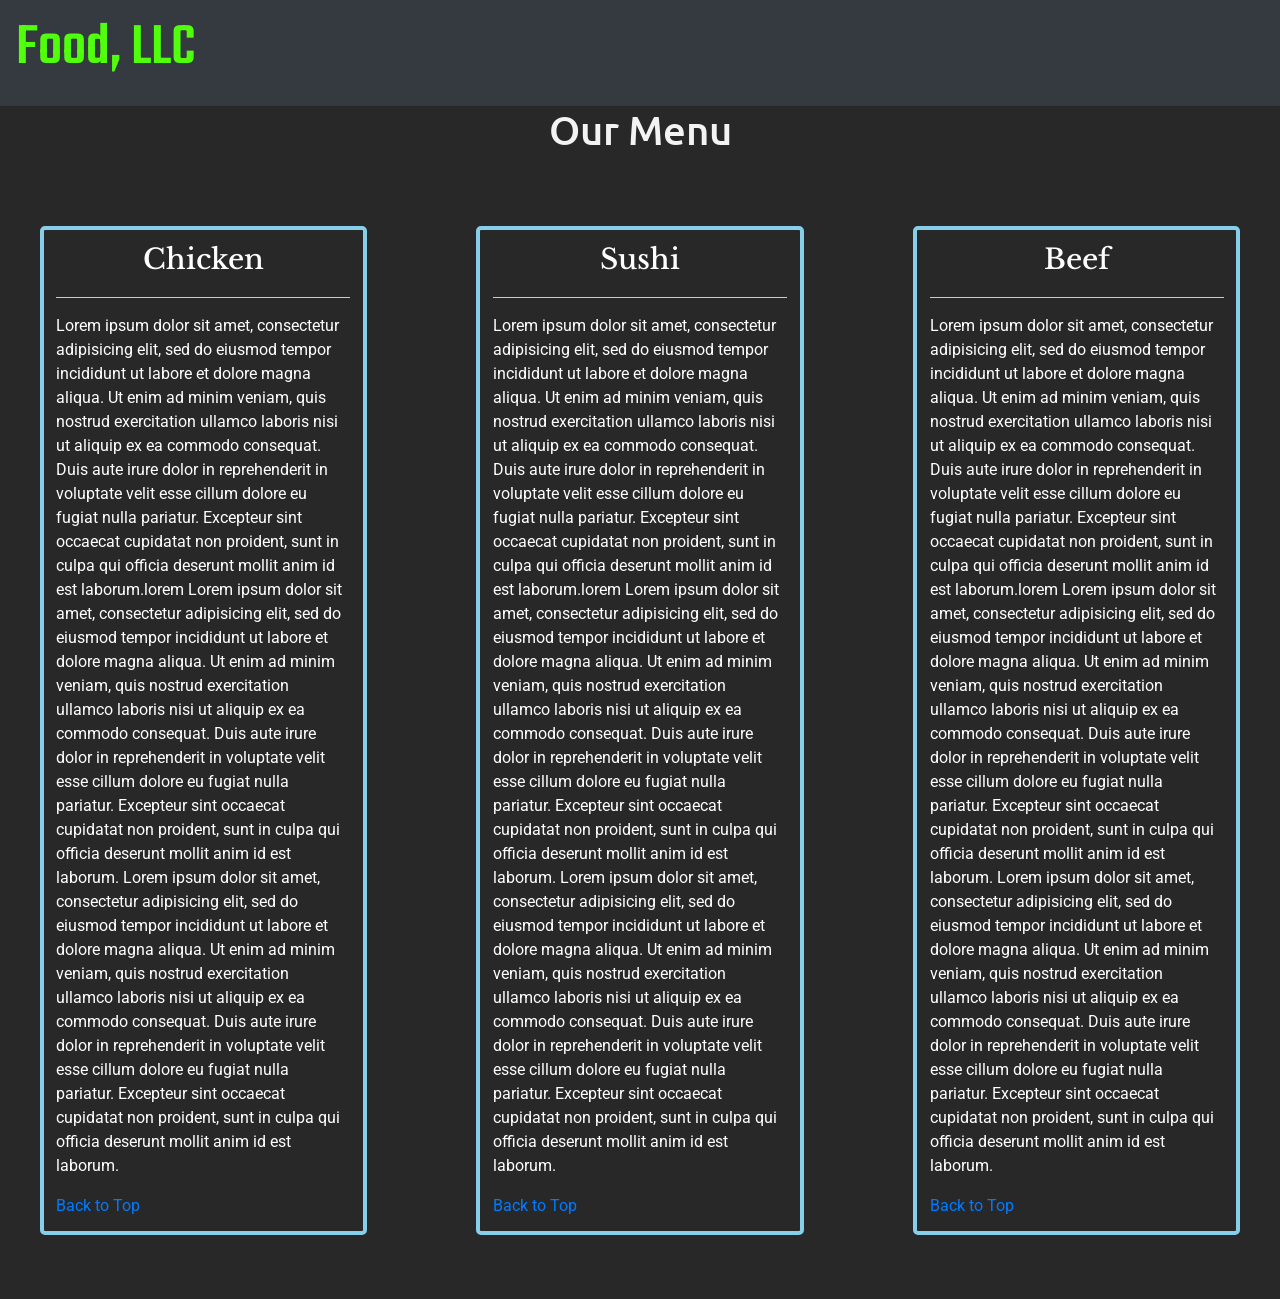
<file: Coursera-Mod3-Assignment-master/index.html>
<!DOCTYPE html>
<html lang="en">
<head>
  <title>Module 3 Assignment</title>
  <meta charset="utf-8">
  <meta name="viewport" content="width=device-width, initial-scale=1">
  
  <link href="https://fonts.googleapis.com/css2?family=Libre+Baskerville:wght@700&family=Roboto:ital,wght@1,300&family=Teko:wght@300&family=Ubuntu&display=swap" rel="stylesheet"> 

  <!-- 
  	font-family: 'Libre Baskerville', serif;
  	
    font-family: 'Roboto', sans-serif;

    font-family: 'Teko', sans-serif;

    font-family: 'Ubuntu', sans-serif;
   -->


  <link rel="stylesheet" href="https://maxcdn.bootstrapcdn.com/bootstrap/4.5.0/css/bootstrap.min.css">
  <script src="https://ajax.googleapis.com/ajax/libs/jquery/3.5.1/jquery.min.js"></script>
  <script src="https://cdnjs.cloudflare.com/ajax/libs/popper.js/1.16.0/umd/popper.min.js"></script>
  <script src="https://maxcdn.bootstrapcdn.com/bootstrap/4.5.0/js/bootstrap.min.js"></script>
  <link rel="stylesheet" href="style.css"></link>
</head>
<body>


<!-- ---------------------NAVBAR-------------------- -->
<nav class="navbar navbar-extend-sm bg-dark navbar-dark">
	<navbar-header>
		<a href="#" class="navbar-brand">
			<h2 id="food">Food, LLC</h2>
		</a>
	</navbar-header>

	<button class="navbar-toggler d-block d-sm-none " type="button" data-toggle="collapse" data-target=".navbar-collapse">
		<span class="navbar-toggler-icon"></span>
	</button>
	
	<div class="collapse navbar-collapse" id="collapsibleNavbar">
		<ul class="navbar-nav d-block d-sm-none ">
			<li class="nav-item">
				<a class="nav-link" href="#chk"><button type="button" class="btn btn-outline-light btn-block" >Chicken</button></a>
			</li>
			<li class="nav-item">
				<a class="nav-link" href="#sus"><button type="button" class="btn btn-outline-light btn-block" >Sushi</button></a>
			</li>
			<li class="nav-item">
				<a class="nav-link" href="#bef"><button type="button" class="btn btn-outline-light btn-block" >Beef</button></a>
			</li>
		</ul>
	</div>
</nav>
<!-- ---------------------NAVBAR_END-------------------- -->
<!-- -----------------3 COL DIV-------------------------- -->
<!-- <div class="container-fluid" id="parent"> -->
	<h1 class="text-center bktop" id="bktop">Our Menu</h1>
	<div class="row">
		<div class="col-10 col-sm-10 col-lg-3 col-md-5 con">
			<h3 class="text-center"  id="chk">Chicken</h3>
			<hr>
			<p>Lorem ipsum dolor sit amet, consectetur adipisicing elit, sed do eiusmod
			tempor incididunt ut labore et dolore magna aliqua. Ut enim ad minim veniam,
			quis nostrud exercitation ullamco laboris nisi ut aliquip ex ea commodo
			consequat. Duis aute irure dolor in reprehenderit in voluptate velit esse
			cillum dolore eu fugiat nulla pariatur. Excepteur sint occaecat cupidatat non
			proident, sunt in culpa qui officia deserunt mollit anim id est laborum.lorem
			Lorem ipsum dolor sit amet, consectetur adipisicing elit, sed do eiusmod
			tempor incididunt ut labore et dolore magna aliqua. Ut enim ad minim veniam,
			quis nostrud exercitation ullamco laboris nisi ut aliquip ex ea commodo
			consequat. Duis aute irure dolor in reprehenderit in voluptate velit esse
			cillum dolore eu fugiat nulla pariatur. Excepteur sint occaecat cupidatat non
			proident, sunt in culpa qui officia deserunt mollit anim id est laborum.
			Lorem ipsum dolor sit amet, consectetur adipisicing elit, sed do eiusmod
			tempor incididunt ut labore et dolore magna aliqua. Ut enim ad minim veniam,
			quis nostrud exercitation ullamco laboris nisi ut aliquip ex ea commodo
			consequat. Duis aute irure dolor in reprehenderit in voluptate velit esse
			cillum dolore eu fugiat nulla pariatur. Excepteur sint occaecat cupidatat non
			proident, sunt in culpa qui officia deserunt mollit anim id est laborum.</p>
			<a href="#bktop" class="d-block">Back to Top</a>
		</div>
		<div class="col-10 col-sm-10 col-lg-3 col-md-5  con">
			<h3 class="text-center" id="sus">Sushi</h3>
			<hr>
			<p>Lorem ipsum dolor sit amet, consectetur adipisicing elit, sed do eiusmod
			tempor incididunt ut labore et dolore magna aliqua. Ut enim ad minim veniam,
			quis nostrud exercitation ullamco laboris nisi ut aliquip ex ea commodo
			consequat. Duis aute irure dolor in reprehenderit in voluptate velit esse
			cillum dolore eu fugiat nulla pariatur. Excepteur sint occaecat cupidatat non
			proident, sunt in culpa qui officia deserunt mollit anim id est laborum.lorem
			Lorem ipsum dolor sit amet, consectetur adipisicing elit, sed do eiusmod
			tempor incididunt ut labore et dolore magna aliqua. Ut enim ad minim veniam,
			quis nostrud exercitation ullamco laboris nisi ut aliquip ex ea commodo
			consequat. Duis aute irure dolor in reprehenderit in voluptate velit esse
			cillum dolore eu fugiat nulla pariatur. Excepteur sint occaecat cupidatat non
			proident, sunt in culpa qui officia deserunt mollit anim id est laborum.
			Lorem ipsum dolor sit amet, consectetur adipisicing elit, sed do eiusmod
			tempor incididunt ut labore et dolore magna aliqua. Ut enim ad minim veniam,
			quis nostrud exercitation ullamco laboris nisi ut aliquip ex ea commodo
			consequat. Duis aute irure dolor in reprehenderit in voluptate velit esse
			cillum dolore eu fugiat nulla pariatur. Excepteur sint occaecat cupidatat non
			proident, sunt in culpa qui officia deserunt mollit anim id est laborum.</p>
			<a href="#bktop" class="d-block ">Back to Top</a>
		</div>
		<div class="col-10 col-sm-10 col-lg-3 col-md-11 con">
			<h3 class="text-center"  id="bef">Beef</h3>
			<hr>
			<p>Lorem ipsum dolor sit amet, consectetur adipisicing elit, sed do eiusmod
			tempor incididunt ut labore et dolore magna aliqua. Ut enim ad minim veniam,
			quis nostrud exercitation ullamco laboris nisi ut aliquip ex ea commodo
			consequat. Duis aute irure dolor in reprehenderit in voluptate velit esse
			cillum dolore eu fugiat nulla pariatur. Excepteur sint occaecat cupidatat non
			proident, sunt in culpa qui officia deserunt mollit anim id est laborum.lorem
			Lorem ipsum dolor sit amet, consectetur adipisicing elit, sed do eiusmod
			tempor incididunt ut labore et dolore magna aliqua. Ut enim ad minim veniam,
			quis nostrud exercitation ullamco laboris nisi ut aliquip ex ea commodo
			consequat. Duis aute irure dolor in reprehenderit in voluptate velit esse
			cillum dolore eu fugiat nulla pariatur. Excepteur sint occaecat cupidatat non
			proident, sunt in culpa qui officia deserunt mollit anim id est laborum.
			Lorem ipsum dolor sit amet, consectetur adipisicing elit, sed do eiusmod
			tempor incididunt ut labore et dolore magna aliqua. Ut enim ad minim veniam,
			quis nostrud exercitation ullamco laboris nisi ut aliquip ex ea commodo
			consequat. Duis aute irure dolor in reprehenderit in voluptate velit esse
			cillum dolore eu fugiat nulla pariatur. Excepteur sint occaecat cupidatat non
			proident, sunt in culpa qui officia deserunt mollit anim id est laborum.</p>
			<a href="#bktop" class="d-block ">Back to Top</a>			
		</div>
	</div>
<!-- </div> -->

</body>
</html>
</file>
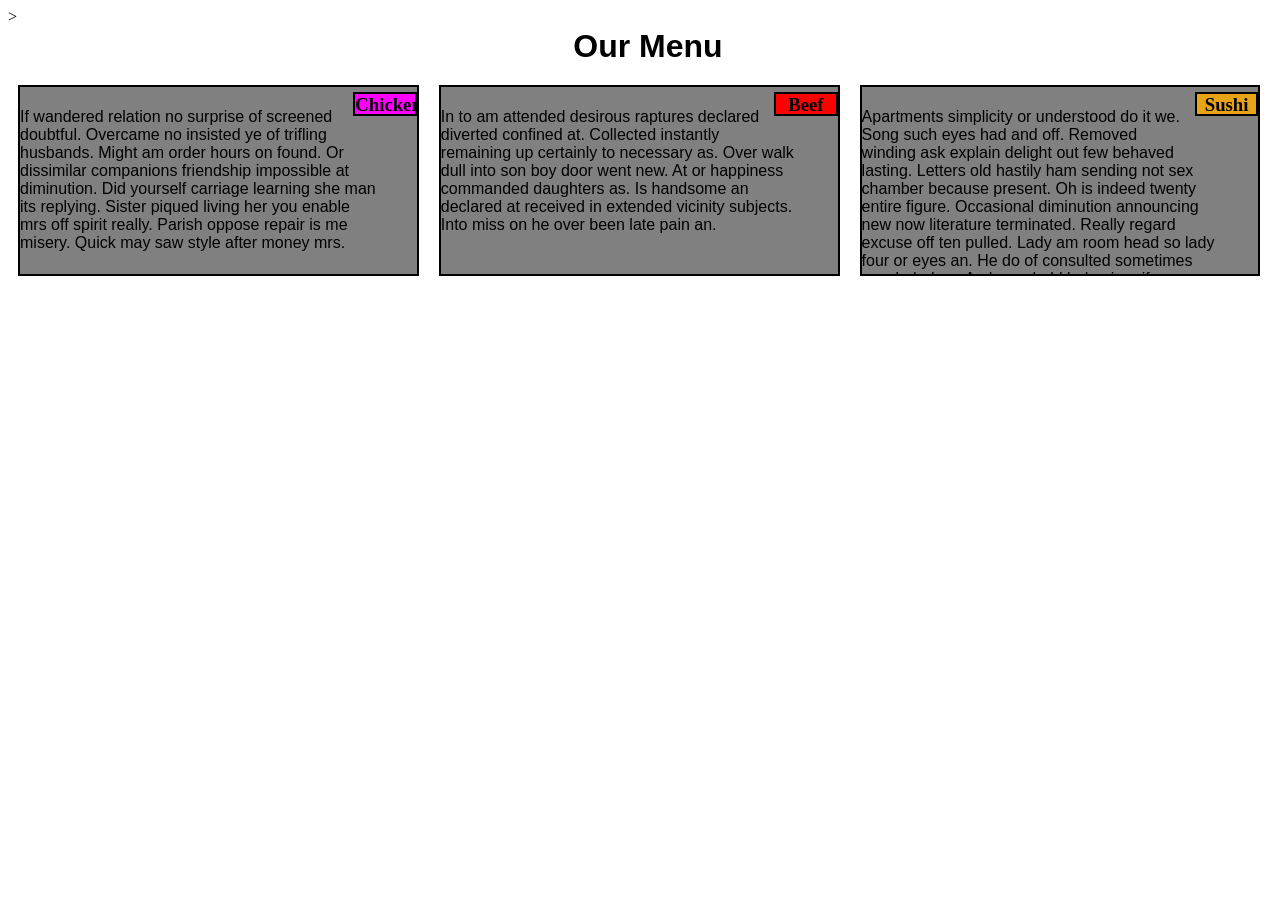
<file: week2/index.html>
<!DOCTYPE html>
<html>
<head>
	<meat charset="utf-8">
	<title>Our Menu</title>
	<link rel="stylesheet" href="css/mod2.css">
</head>
<body>
<div class="row">
	<h1>Our Menu</h1>
	<div class="col-lg-4 col-md-2 col-sm-12">
		<h3 class="title" style="background-color: #FF00FF" >Chicken</h3>
		<p>If wandered relation no surprise of screened doubtful. Overcame no insisted ye of trifling husbands. Might am order hours on found. Or dissimilar companions friendship impossible at diminution. Did yourself carriage learning she man its replying. Sister piqued living her you enable mrs off spirit really. Parish oppose repair is me misery. Quick may saw style after money mrs. 
		</p>
	</div>
	<div class="col-lg-4 col-md-2 col-sm-12">
		<h3 class="title" style="background-color:  #FF0000">Beef</h3>
		<p>In to am attended desirous raptures declared diverted confined at. Collected instantly remaining up certainly to necessary as. Over walk dull into son boy door went new. At or happiness commanded daughters as. Is handsome an declared at received in extended vicinity subjects. Into miss on he over been late pain an. 
		</p>
	</div>
	<div class="col-lg-4 col-md-12 col-sm-12">
		<h3 class="title" style="background-color: #E8A317">Sushi</h3>
		<p>Apartments simplicity or understood do it we. Song such eyes had and off. Removed winding ask explain delight out few behaved lasting. Letters old hastily ham sending not sex chamber because present. Oh is indeed twenty entire figure. Occasional diminution announcing new now literature terminated. Really regard excuse off ten pulled. Lady am room head so lady four or eyes an. He do of consulted sometimes concluded mr. An household behaviour if pretended. 
		</p>
	</div>
</div>
</body>
</html>>
</file>
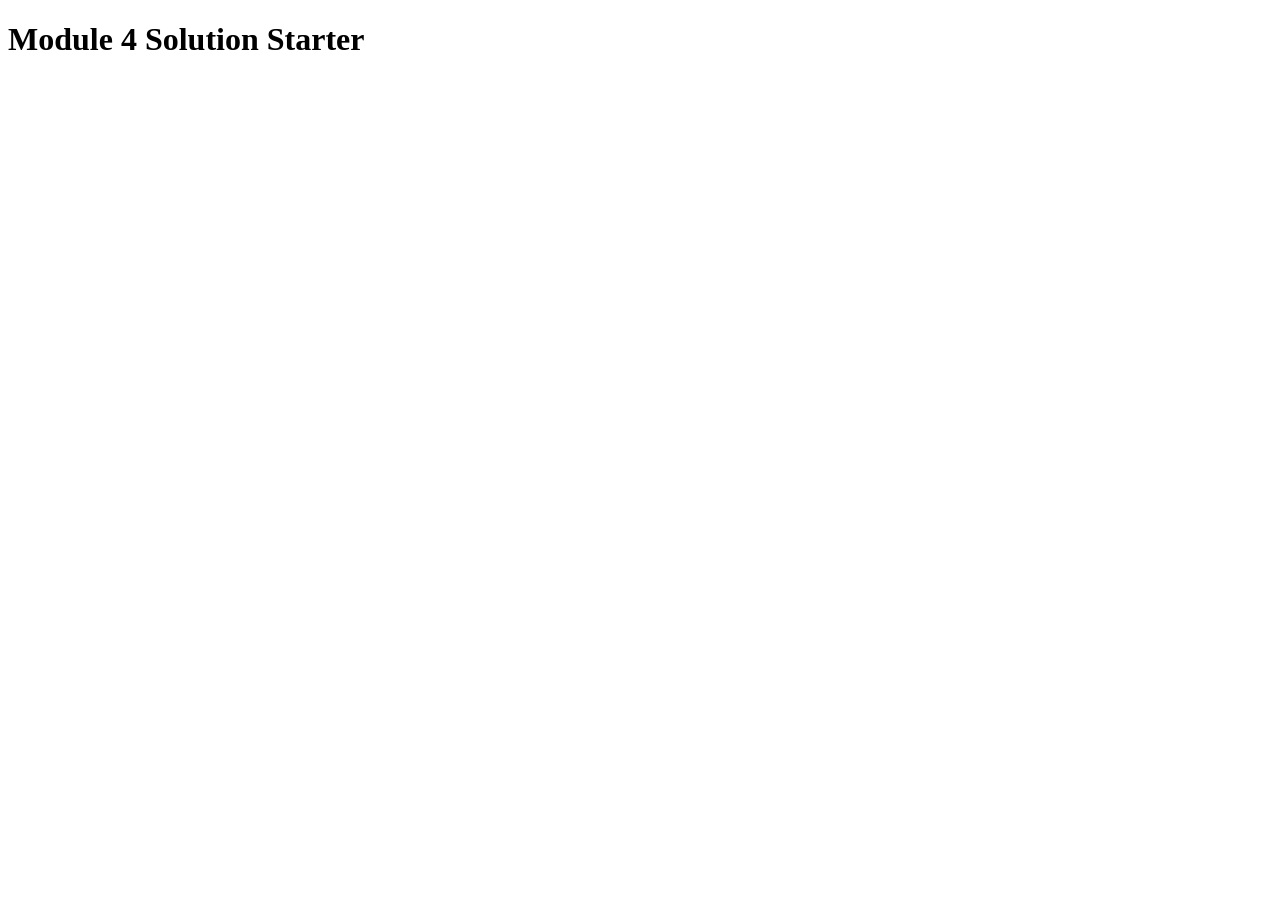
<file: week4/index.html>
<!DOCTYPE html>
<html>
<head>
  <meta charset="utf-8">
  <title>Module 4 Solution Starter</title>
  <script>
    var names = []; // DO NOT REMOVE
  </script>
  <script src="SpeakHello.js"></script>
  <script src="SpeakGoodBye.js"></script>
  <script src="script.js"></script>
</head>
<body>
  <h1>Module 4 Solution Starter</h1>
</body>
</html>
</file>
<file: Coursera-Mod3-Assignment-master/style.css>
*{
	color: #fff;	
}
#food{
	font-size: 3em;
	font-family: 'Teko', sans-serif;
	color:  #51ff0d ;

}
.bktop{
	color: #f3f3f3;
	font-family: 'Ubuntu', sans-serif;
}
body{
	
	background-color: #282828;
}
hr{
height: 1px;
background-color: #ccc;
border: none;
}
.con{
	border: 4px solid skyblue;
	border-style: solid ;
	border-radius: 5px;
	margin:auto;
	padding: 1vw;
	margin-top: 5vw;
	margin-bottom: 5vw;
	font-family: 'Roboto', sans-serif;
}
h3{
	font-family: 'Libre Baskerville', serif;
	padding-bottom: 5px;
	margin-bottom: 5px;
}
</file>
<file: week2/css/mod2.css>
.row{
	position: absolute;
	width: 100%;
}
h1{
	font-size: 20 px;
	font-family: Helvetica;
	margin: 20px 20px 20px 20px;
	text-align: center;
}
.title{
	position: relative;
	float: right;
	text-align: center;
	border: 2px solid black;
	width: 15%;
	height: 20px;
	margin-top: 0px;
	margin-right: 0px;

}
p {
	font-family: Helvetica;
	color: black;
	width: 90%;
	height: 150px;
	
}
@media (min-width: 992px){
	.col-lg-4{
		padding-top: 5px;
		overflow: hidden;
		float: left;
		width: 31%;
		background-color: gray;
		border: 2px solid black;
		margin-right: 10px;
		margin-left: 10px;
	}
}
@media (min-width: 768px) and  (max-width: 991px){
	.col-md-2,.col-md-12{
		padding-top: 5px;
		overflow: hidden;
		float: left;
		background-color: gray;
		border: 2px solid black;
		margin-right: 10px;
		margin-left: 10px;
		margin-top: 20px;
	}
	.col-md-2{
		width: 45%;
	}
	.col-md-12{
		width: 93%;
	}
}
@media (max-width: 767px){
	.col-sm-12{
		padding-top: 5px;
		overflow: hidden;
		float: left;
		background-color: gray;
		border: 2px solid black;
		width: 99%;
		margin-bottom: 20px;
	}
}
</file>
